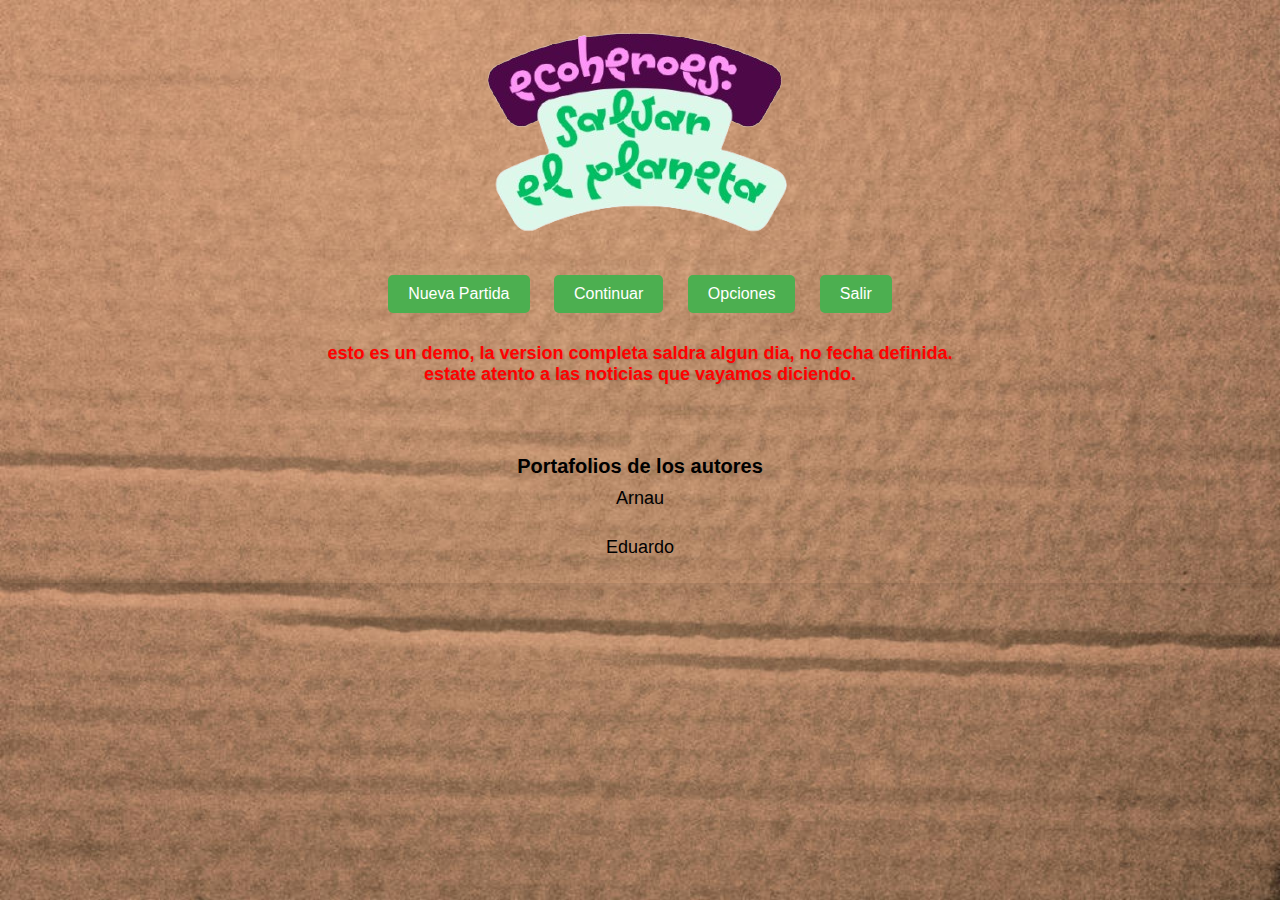
<file: index.html>
<!DOCTYPE html>
<html lang="en">
<head>
    <meta charset="UTF-8">
    <meta name="viewport" content="width=device-width, initial-scale=1.0">
    <title>Título</title>
    <link rel="stylesheet" href="styles.css">
</head>
<body>
    <div class="container">
        <img src="Ecoheroes_Salvar_el_planeta-removebg-preview.png" class="titulo" alt="Título">
        <div class="botones">
            <button id="nuevaPartida" onclick="nuevaPartida()">Nueva Partida</button>
            <button id="continuar" onclick="continuar()">Continuar</button>
            <button id="opciones" onclick="opciones()">Opciones</button>
            <button id="salir" onclick="salir()">Salir</button>
        </div>
        <p class="demo-message">
            esto es un demo, la version completa saldra algun dia, no fecha definida.
            <br>
            estate atento a las noticias que vayamos diciendo.
        </p>
        <div class="portafolios">
            <p>Portafolios de los autores</p>
            <a href="arnau-droide.github.io-main/index.html" target="_blank">Arnau</a>
            <br>
            <a href="safarria.github.io-main/index.html" target="_blank">Eduardo</a>
        </div>
    </div>
    <script>
        function nuevaPartida() {
            window.location.href = "../juego/Salva el mundo.html";
        }

        function continuar() {
            alert("Continuar");
        }

        function opciones() {
            alert("Opciones");
        }

        function salir() {
            alert("Salir");
        }
    </script>
</body>
</html>
</file>
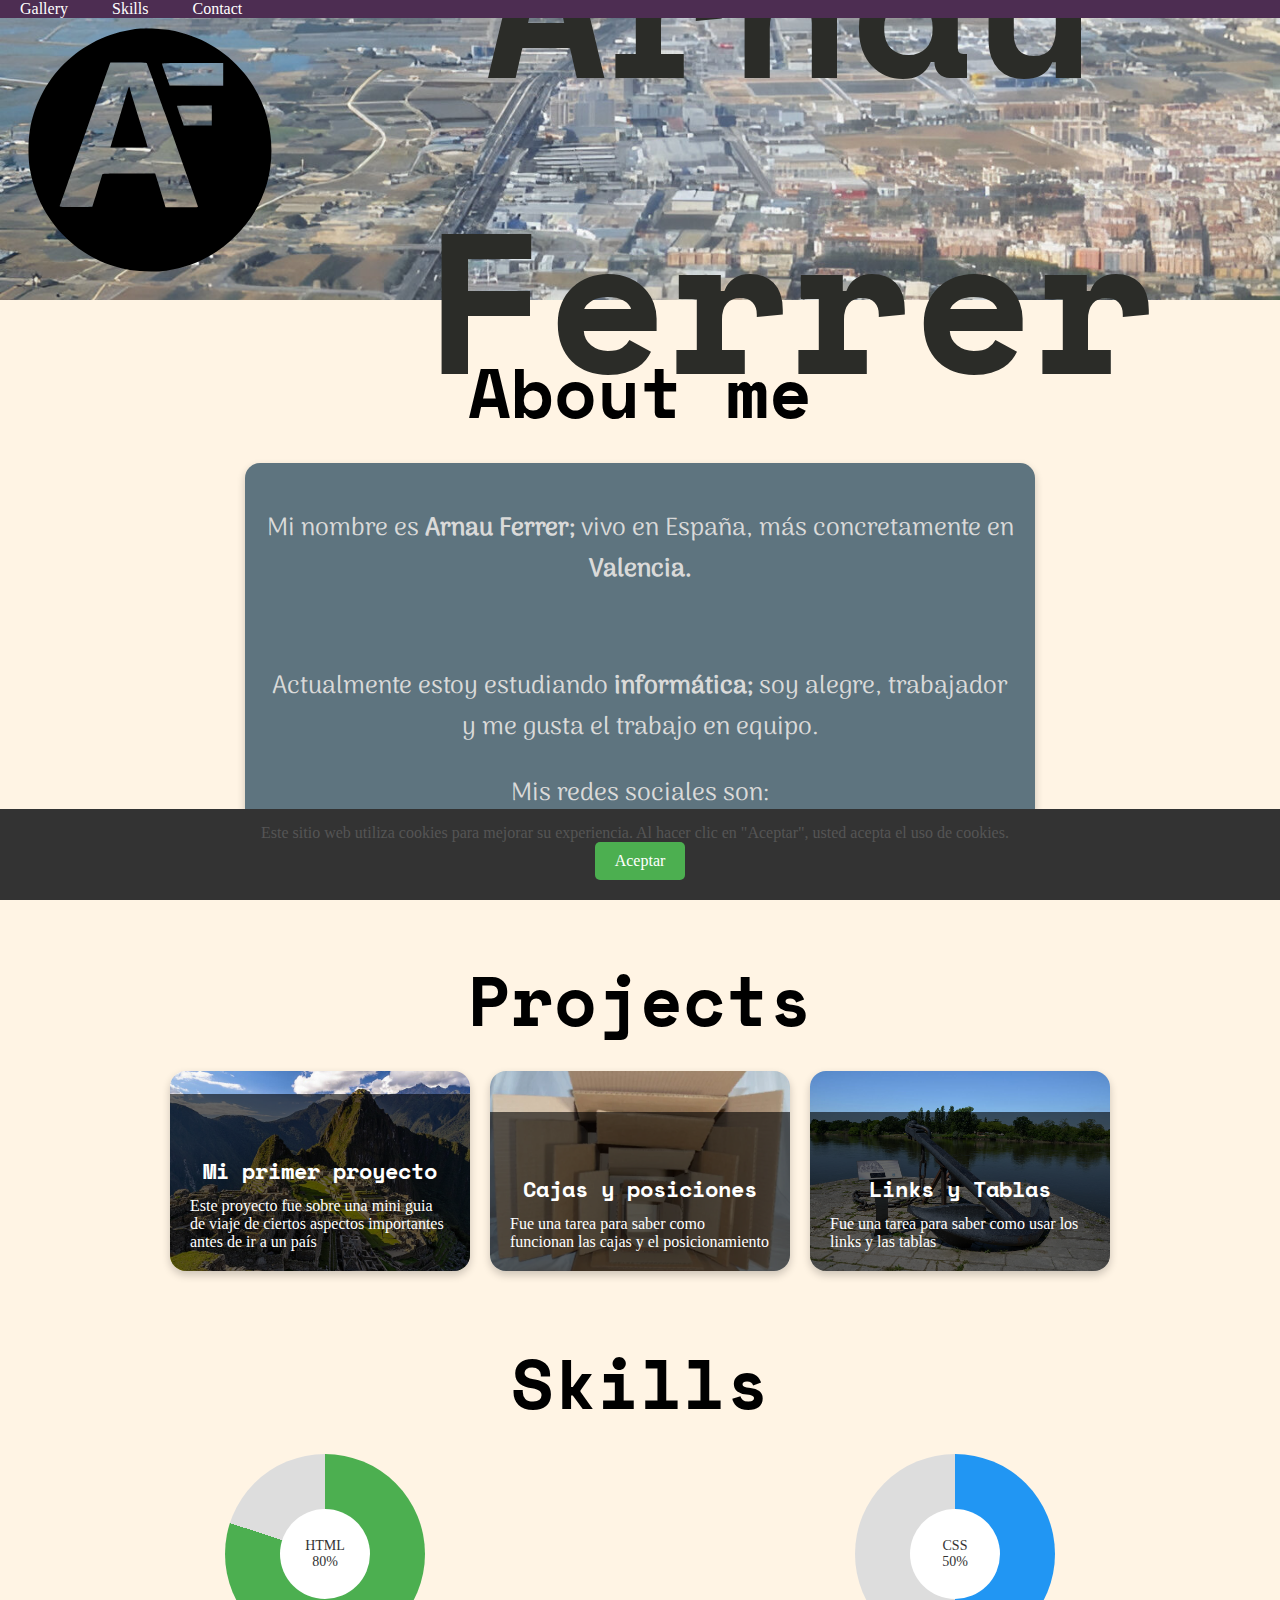
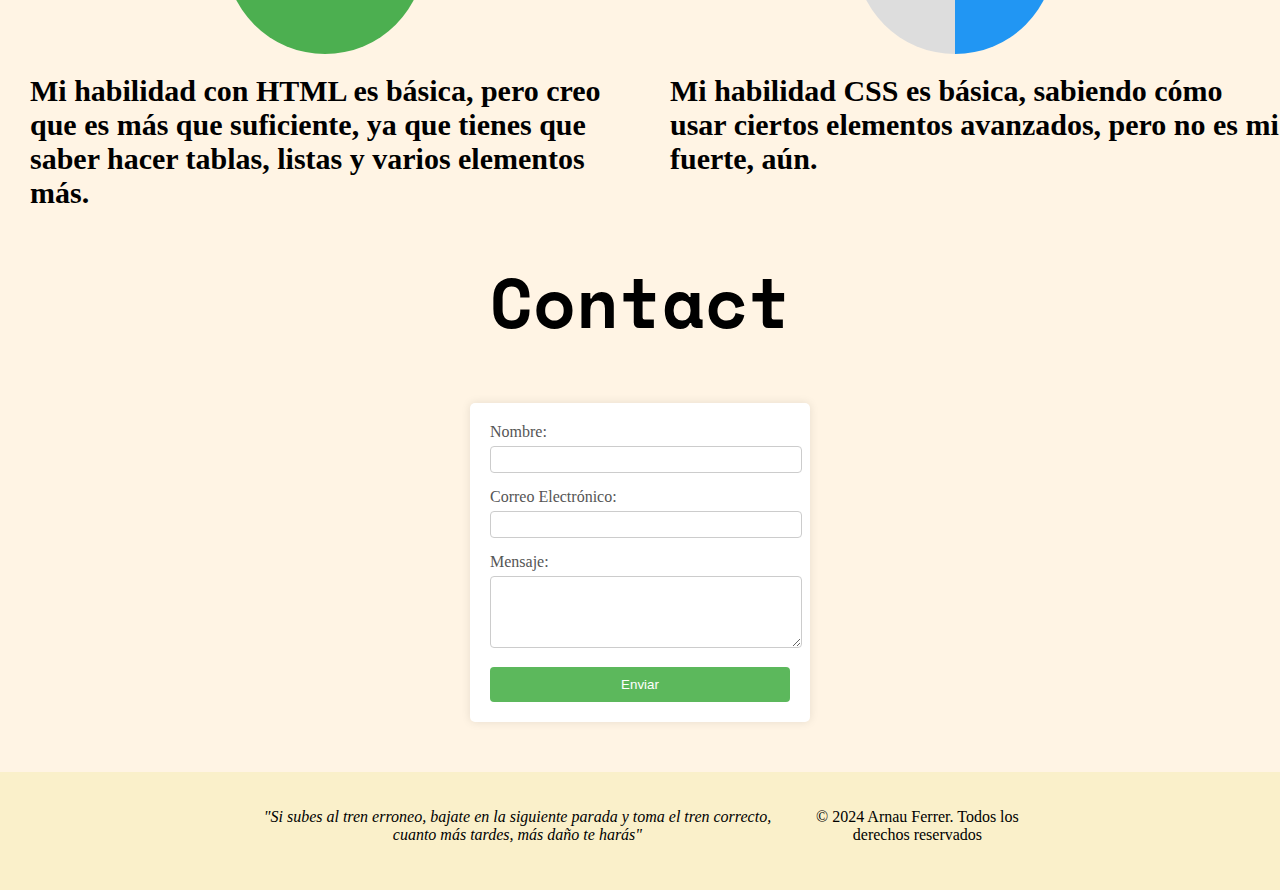
<file: arnau-droide.github.io-main/index.html>
<!DOCTYPE html>
<html lang="es">
<head>
    <meta charset="UTF-8">
    <meta name="viewport" content="width=device-width, initial-scale=1.0">
    <link rel="stylesheet" href="styles.css">
    <link rel="shortcut icon" href="images/logo_favicon.png" type="image/x-icon">
    <link rel="stylesheet" href="https://cdnjs.cloudflare.com/ajax/libs/font-awesome/5.15.4/css/all.min.css">
    <title>Portafolio</title>
</head>
<body>
    <input type="checkbox" id="cookie-consent-checkbox" class="cookie-consent-checkbox" />
    <div class="cookie-consent">
        <label for="cookie-consent-checkbox">
            <p>Este sitio web utiliza cookies para mejorar su experiencia. Al hacer clic en "Aceptar", usted acepta el uso de cookies.</p>
            <span class="accept-button">Aceptar</span>
        </label>
    </div>
    <header>
        <!-- El ul de debajo es para que haya una lista superior de navegación para ir entre partes del portafolio -->
        <nav>
            <a href="#gallery"> Gallery </a>
            <a href="#skills"> Skills </a>
            <a href="#contact"> Contact </a>
        </nav>
        <div class="me">
            <img src="images/logo.svg" alt="el logo de arnau ferrer" class="logo"> <!-- Este es el logo, no preguntar por que es svg -->
            <h1> Arnau Ferrer </h1>
        </div>
    </header>
    <h2> About me </h2>
    <section class="about">
        <p> Mi nombre es <b> Arnau Ferrer; </b> vivo en España, más concretamente en <b> Valencia. </b> </p>
        <!-- Puse la provincia por seguridad, no quería poner la ciudad -->
        <br>
        <p> Actualmente estoy estudiando <b> informática; </b> soy alegre, trabajador y me gusta el trabajo en equipo. </p>
        <p> Mis redes sociales son: </p>
        <div class="social-icons">
            <!-- Soy consciente que te lleva a las paginas de cada red social y no a mis redes, ya que no tengo de ese estilo por ahora -->
            <a href="https://facebook.com" target="_blank"> <i class="fab fa-facebook-f"></i> </a>
            <a href="https://instagram.com" target="_blank"> <i class="fab fa-instagram"></i> </a>
            <a href="https://twitter.com" target="_blank"> <i class="fab fa-twitter"></i> </a>
        </div>
    </section>
    <h2 id="gallery"> Projects </h2>
    <section class="articles" id="skills">
        <a href="projects/Proyecto 1/proyectone.html" target="_blank">
            <article class="card">
                <figure>
                    <img src="images/machu.jpg" alt="Imagen del Machu Pichu" />
                </figure>
                <div class="card-content">
                    <h2> Mi primer proyecto </h2>
                    <p> Este proyecto fue sobre una mini guia de viaje de ciertos aspectos importantes antes de ir a un país </p>
                </div>
            </article>
        </a>

        <a href="projects/CSS-HTML Cajas y posicionamiento/boxes.html" target="_blank">
            <article class="card">
                <figure>
                    <img src="images/box_in_box.jpg" alt="Imagen de una caja dentro de una caja" />
                </figure>
                <div class="card-content">
                    <h2> Cajas y posiciones </h2>
                    <p> Fue una tarea para saber como funcionan las cajas y el posicionamiento </p>
                </div>
            </article>
        </a>

        <a href="projects/CSS - Links y Tablas/tables.html" target="_blank">
            <article class="card">
                <figure>
                    <img src="images/ancre.jpg" alt="Imagen de un ancla" />
                </figure>
                <div class="card-content">
                    <h2> Links y Tablas </h2>
                    <p> Fue una tarea para saber como usar los links y las tablas </p>
                </div>
            </article>
        </a>
    </section>
    <h2> Skills </h2>
    <section>
        <div class="skills">
            <div class="skill-circle">
                <div class="outer">
                    <div class="inner">
                        <span>HTML</span>
                        <span>80%</span>
                    </div>
                </div>
            </div>
            <div class="skill-circle">
                <div class="outer">
                    <div class="inner">
                        <span>CSS</span>
                        <span>50%</span>
                    </div>
                </div>
            </div>
        </div>
        <div class="columns">
            <p>Mi habilidad con HTML es básica, pero creo que es más que suficiente, ya que tienes que saber hacer tablas, listas y varios elementos más.</p>
            <p>Mi habilidad CSS es básica, sabiendo cómo usar ciertos elementos avanzados, pero no es mi fuerte, aún.</p>
        </div>          
    </section>
    <h2 class="Contact" id="contact"> Contact </h2>
    <section>
        <div class="container">
            <form action="#" method="post">
                <div class="form-group">
                    <label for="nombre">Nombre:</label>
                    <input type="text" id="nombre" name="nombre" required>
                </div>
                <div class="form-group">
                    <label for="email">Correo Electrónico:</label>
                    <input type="email" id="email" name="email" required>
                </div>
                <div class="form-group">
                    <label for="mensaje">Mensaje:</label>
                    <textarea id="mensaje" name="mensaje" rows="4" required></textarea>
                </div>
                <button type="submit">Enviar</button>
            </form>
        </div>
    </section>
    <footer>
        <!-- "ins" viene de "inspiration" y "copy" de "copyright" -->
        <div class="footer-content">
            <p class="quote"> "Si subes al tren erroneo, bajate en la siguiente parada y toma el tren correcto, cuanto más tardes, más daño te harás" </p>
            <p class="copyright">&copy; 2024 Arnau Ferrer. Todos los derechos reservados</p>
        </div>
    </footer>
</body>
</html>
</file>
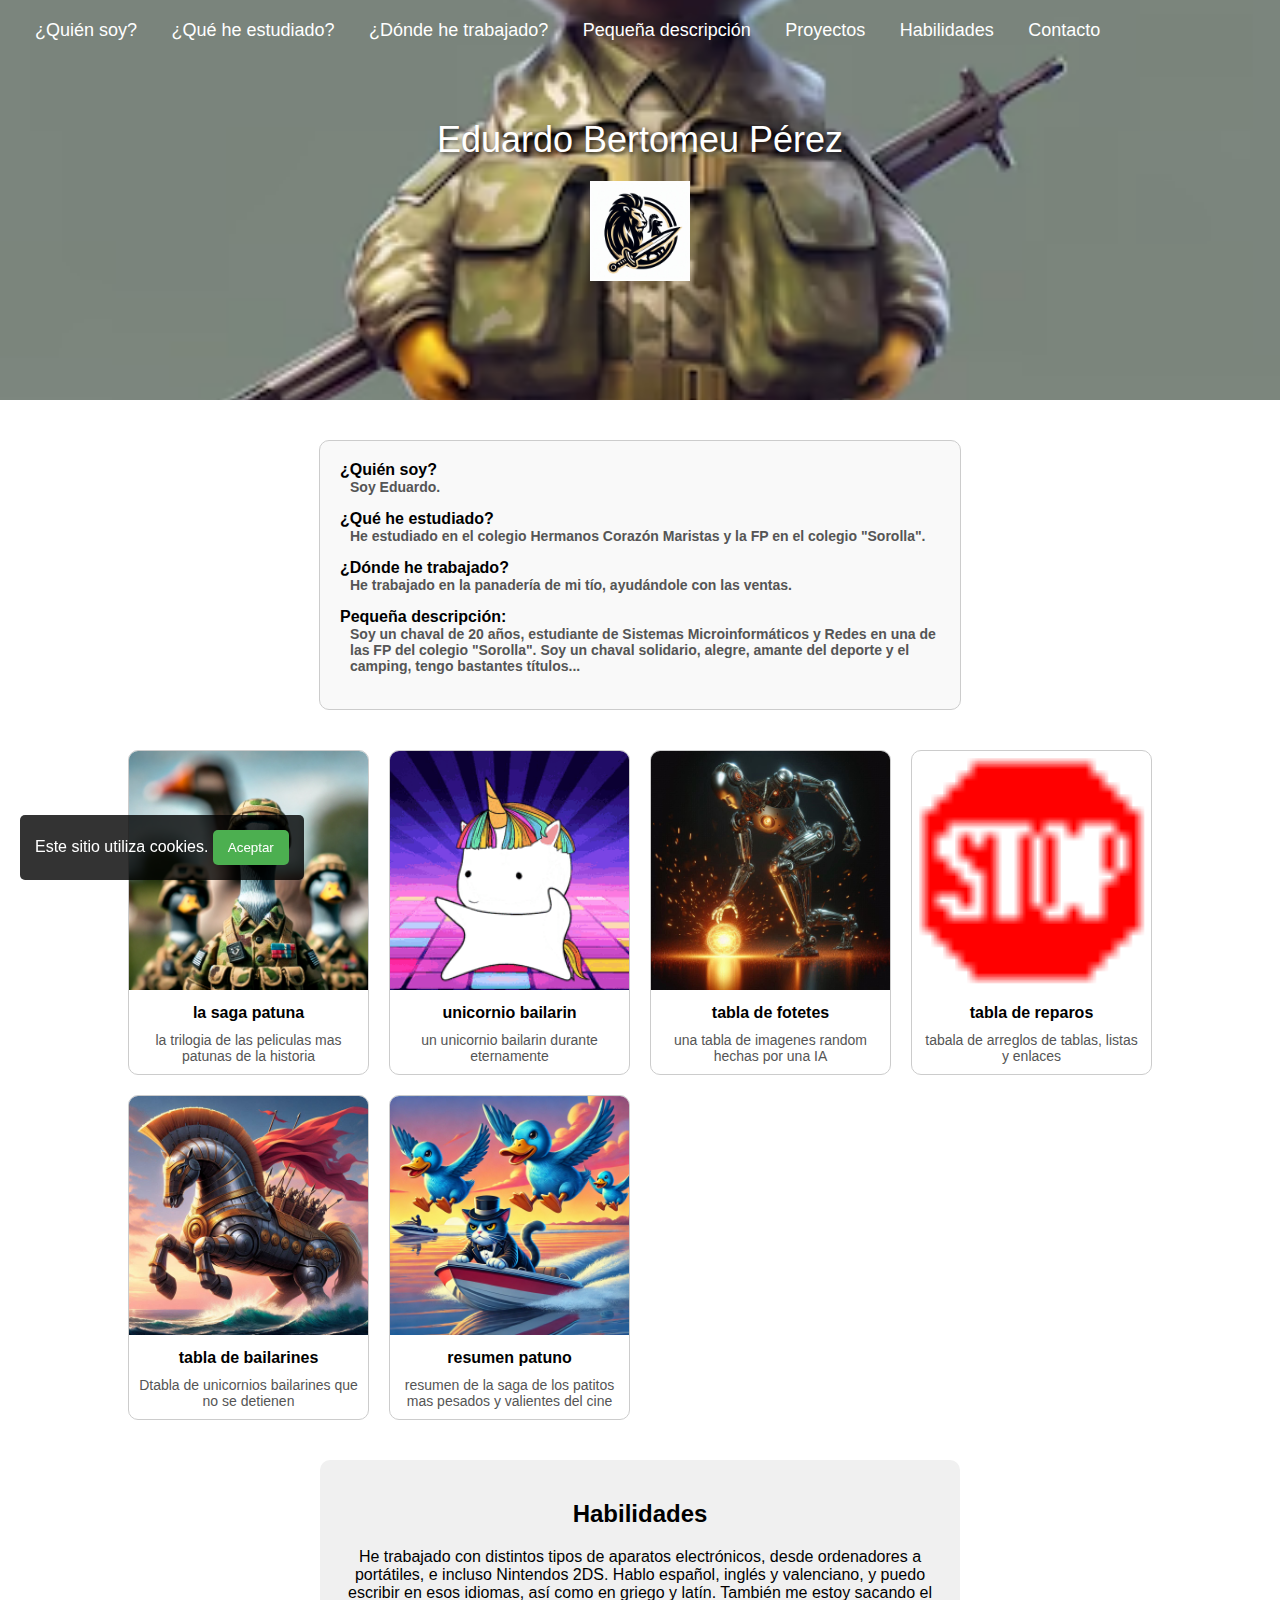
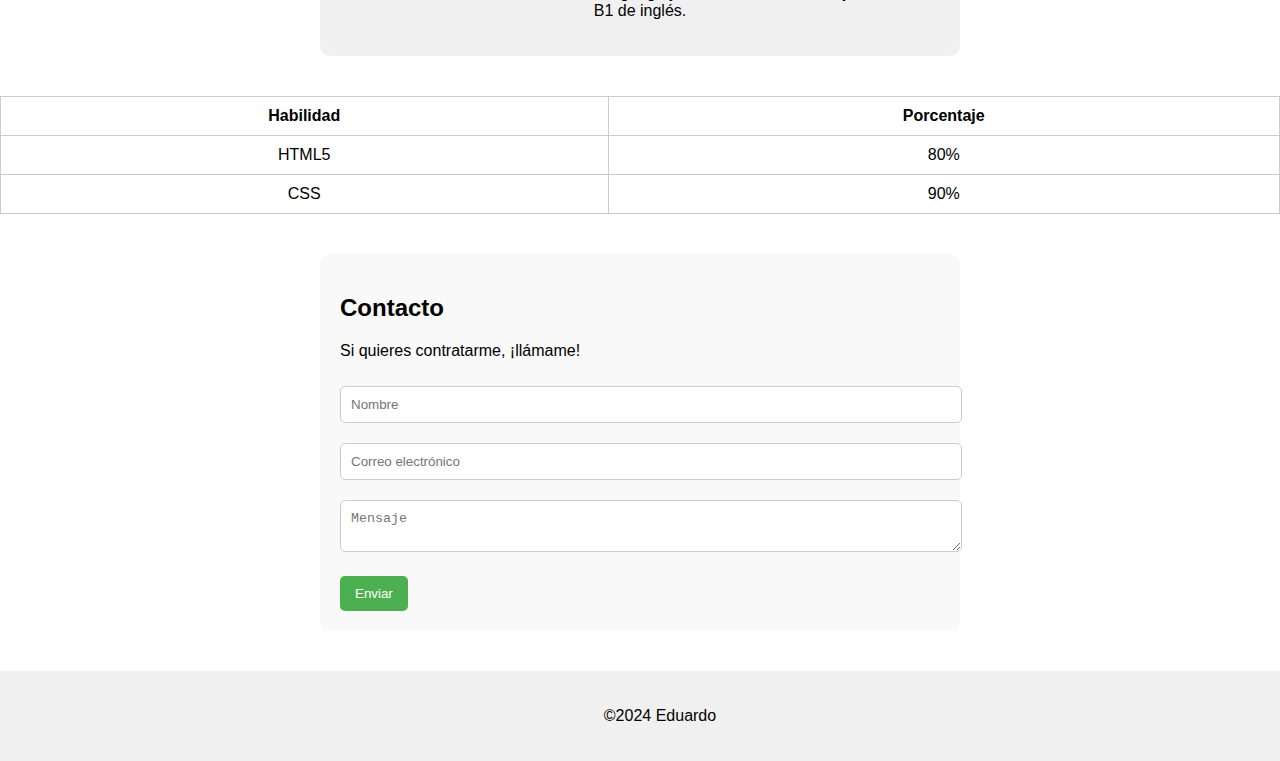
<file: safarria.github.io-main/index.html>
<!DOCTYPE html>
<html lang="es">
<head>
    <meta charset="UTF-8">
    <meta name="viewport" content="width=device-width, initial-scale=1.0">
    <title>Eduardo Bertomeu Pérez</title>
    <style>
        /* Estilos para el body */
        body {
            margin: 0; /* Elimina el margen por defecto del body */
            font-family: Arial, sans-serif; /* Establece la fuente del documento */
        }

        /* Estilos para el header */
        header {
            background-image: url('soldado-dibujos-animados-pato-lindo-fondo-pantalla-hd-sonriente_930284-39.avif'); /* Establece la imagen de fondo del header */
            background-size: cover; /* Hace que la imagen de fondo cubra todo el header */
            background-position: center; /* Centra la imagen de fondo */
            height: 400px; /* Altura del header */
            display: flex; /* Utiliza flexbox para centrar el contenido */
            flex-direction: column; /* Coloca los elementos en columna */
            justify-content: center; /* Centra verticalmente el contenido */
            align-items: center; /* Centra horizontalmente el contenido */
            color: white; /* Color del texto */
            position: relative; /* Posiciona el header de forma relativa */
        }

        /* Estilos para el texto del banner */
        .banner-text {
            font-size: 36px; /* Tamaño de la fuente del texto */
            text-shadow: 2px 2px 4px rgba(0, 0, 0, 0.7); /* Sombra del texto para mejorar la legibilidad */
        }

        /* Estilos para la imagen del banner */
        .banner-image {
            width: 100px; /* Ancho de la imagen del banner */
            margin-top: 20px; /* Espacio superior de la imagen */
        }

        /* Estilos para el menú de navegación */
        nav {
            position: absolute; /* Posiciona el menú de forma absoluta dentro del header */
            top: 20px; /* Espacio desde la parte superior */
            left: 20px; /* Espacio desde la izquierda */
        }

        /* Estilos para los enlaces del menú */
        nav a {
            color: white; /* Color de los enlaces */
            text-decoration: none; /* Elimina el subrayado de los enlaces */
            margin: 0 15px; /* Espacio horizontal entre los enlaces */
            font-size: 18px; /* Tamaño de la fuente de los enlaces */
        }

        /* Estilos para el hover de los enlaces */
        nav a:hover {
            text-decoration: underline; /* Subraya el enlace al pasar el ratón */
        }

        /* Estilos para el div de cookies */
        .cookie-banner {
            position: fixed; /* Posiciona el div de cookies de forma fija */
            bottom: 20px; /* Espacio desde la parte inferior */
            left: 20px; /* Espacio desde la izquierda */
            background-color: rgba(0, 0, 0, 0.8); /* Fondo semi-transparente */
            color: white; /* Color del texto */
            padding: 15px; /* Espaciado interno */
            border-radius: 5px; /* Bordes redondeados */
            z-index: 1000; /* Asegura que el div esté por encima de otros elementos */
        }

        /* Estilos para el botón de aceptar cookies */
        .cookie-button {
            background-color: #4CAF50; /* Color de fondo del botón */
            color: white; /* Color del texto del botón */
            border: none; /* Sin borde */
            padding: 10px 15px; /* Espaciado interno del botón */
            border-radius: 5px; /* Bordes redondeados */
            cursor: pointer; /* Cambia el cursor al pasar sobre el botón */
        }

        /* Estilos para el botón al pasar el ratón */
        .cookie-button:hover {
            background-color: #45a049; /* Color de fondo al pasar el ratón */
        }

        /* Estilos para el contenedor de preguntas */
        .questions-container {
            margin: 40px auto; /* Margen superior e inferior, centrado horizontalmente */
            width: 80%; /* Ancho del contenedor */
            max-width: 600px; /* Ancho máximo del contenedor */
            border: 1px solid #ccc; /* Borde del contenedor */
            border-radius: 10px; /* Bordes redondeados */
            padding: 20px; /* Espaciado interno */
            background-color: #f9f9f9; /* Color de fondo del contenedor */
        }

        /* Estilos para cada pregunta */
        .question {
            margin-bottom: 15px; /* Espacio inferior entre preguntas */
            font-weight: bold; /* Negrita para las preguntas */
        }

        /* Estilos para las respuestas */
        .answer {
            margin-left: 10px; /* Espacio a la izquierda de las respuestas */
            font-size: 14px; /* Tamaño de la fuente de las respuestas */
            color: #555; /* Color del texto de las respuestas */
        }

        /* Estilos para la cuadrícula de proyectos */
        .projects-container {
            display: grid; /* Utiliza grid para la disposición de los proyectos */
            grid-template-columns: repeat(auto-fill, minmax(200px, 1fr)); /* Crea columnas responsivas */
            gap: 20px; /* Espacio entre los proyectos */
            margin: 40px auto; /* Margen superior e inferior, centrado horizontalmente */
            width: 80%; /* Ancho del contenedor */
            max-width: 1200px; /* Ancho máximo del contenedor */
        }

        /* Estilos para cada proyecto */
        .project {
            border: 1px solid #ccc; /* Borde del proyecto */
            border-radius: 10px; /* Bordes redondeados */
            overflow: hidden; /* Oculta el desbordamiento */
            background-color: #fff; /* Color de fondo del proyecto */
            text-align: center; /* Centra el texto */
        }

        /* Estilos para la imagen del proyecto */
        .project img {
            width: 100%; /* Ancho completo de la imagen */
            height: auto; /* Altura automática para mantener la proporción */
        }

        /* Estilos para el título del proyecto */
        .project-title {
            font-weight: bold; /* Negrita para el título */
            margin: 10px 0; /* Margen superior e inferior */
        }

        /* Estilos para la descripción del proyecto */
        .project-description {
            font-size: 14px; /* Tamaño de la fuente de la descripción */
            color: #555; /* Color del texto de la descripción */
            padding: 0 10px; /* Espaciado horizontal */
            margin-bottom: 10px; /* Margen inferior */
        }

        /* Estilos para la sección de habilidades */
        .skills-section {
            margin: 40px auto; /* Margen superior e inferior, centrado horizontalmente */
            width: 80%; /* Ancho del contenedor */
            max-width: 600px; /* Ancho máximo del contenedor */
            padding: 20px; /* Espaciado interno */
            background-color: #f0f0f0; /* Color de fondo de la sección */
            border-radius: 10px; /* Bordes redondeados */
            text-align: center; /* Centra el texto */
        }

        /* Estilos para la tabla de habilidades */
        .skills-table {
            width: 100%; /* Ancho completo de la tabla */
            border-collapse: collapse; /* Colapsa los bordes de la tabla */
            margin-top: 20px; /* Margen superior de la tabla */
        }

        /* Estilos para las celdas de la tabla */
        .skills-table th, .skills-table td {
            border: 1px solid #ccc; /* Borde de las celdas */
            padding: 10px; /* Espaciado interno de las celdas */
            text-align: center; /* Centra el texto en las celdas */
        }

        /* Estilos para los enlaces */
        .links-section a {
            display: inline-block; /* Muestra los enlaces en línea */
            margin: 10px; /* Margen entre los enlaces */
            text-decoration: none; /* Elimina el subrayado */
            color: #007BFF; /* Color del texto de los enlaces */
            font-size: 18px; /* Tamaño de la fuente de los enlaces */
        }

        /* Estilos para el hover de los enlaces */
        .links-section a:hover {
            text-decoration: underline; /* Subraya el enlace al pasar el ratón */
        }

        /* Estilos para el formulario de contacto */
        .contact-form {
            margin: 40px auto; /* Margen superior e inferior, centrado horizontalmente */
            width: 80%; /* Ancho del cont enedor */
            max-width: 600px; /* Ancho máximo del contenedor */
            padding: 20px; /* Espaciado interno */
            background-color: #f9f9f9; /* Color de fondo del formulario */
            border-radius: 10px; /* Bordes redondeados */
        }

        /* Estilos para los campos del formulario */
        .contact-form input, .contact-form textarea {
            width: 100%; /* Ancho completo de los campos */
            padding: 10px; /* Espaciado interno */
            margin: 10px 0; /* Margen superior e inferior */
            border: 1px solid #ccc; /* Borde del campo */
            border-radius: 5px; /* Bordes redondeados */
        }

        /* Estilos para el botón de envío */
        .contact-form button {
            background-color: #4CAF50; /* Color de fondo del botón */
            color: white; /* Color del texto del botón */
            border: none; /* Sin borde */
            padding: 10px 15px; /* Espaciado interno del botón */
            border-radius: 5px; /* Bordes redondeados */
            cursor: pointer; /* Cambia el cursor al pasar sobre el botón */
            margin-top: 10px; /* Margen superior del botón */
        }

        /* Estilos para el botón al pasar el ratón */
        .contact-form button:hover {
            background-color: #45a049; /* Color de fondo al pasar el ratón */
        }

        /* Estilos para el pie de página */
        footer {
            text-align: center; /* Centra el texto del pie de página */
            padding: 20px; /* Espaciado interno */
            background-color: #f0f0f0; /* Color de fondo del pie de página */
            position: relative; /* Posiciona el pie de página de forma relativa */
            bottom: 0; /* Asegura que esté al final de la página */
            width: 100%; /* Ancho completo del pie de página */
        }
    </style>
</head>
<body>

<header>
    <div class="banner-text">Eduardo Bertomeu Pérez</div>
    <img src="trabajo portafolio/un logo con una espada con empuñadura de leon y un caballo de Troya.png" alt="Banner" class="banner-image">
    <nav>
        <a href="#quien-soy">¿Quién soy?</a>
        <a href="#que-he-estudiado">¿Qué he estudiado?</a>
        <a href="#donde-he-trabajado">¿Dónde he trabajado?</a>
        <a href="#descripcion">Pequeña descripción</a>
        <a href="#proyectos">Proyectos</a>
        <a href="#habilidades">Habilidades</a>
        <a href="#contacto">Contacto</a>
    </nav>
</header>

<div class="cookie-banner" id="cookie-banner">
    Este sitio utiliza cookies. <button class="cookie-button" onclick="acceptCookies()">Aceptar</button>
</div>

<div class="questions-container">
    <div id="quien-soy" class="question">¿Quién soy?
        <div class="answer">Soy Eduardo.</div>
    </div>
    <div id="que-he-estudiado" class="question">¿Qué he estudiado?
        <div class="answer">He estudiado en el colegio Hermanos Corazón Maristas y la FP en el colegio "Sorolla".</div>
    </div>
    <div id="donde-he-trabajado" class="question">¿Dónde he trabajado?
        <div class="answer">He trabajado en la panadería de mi tío, ayudándole con las ventas.</div>
    </div>
    <div id="descripcion" class="question">Pequeña descripción:
        <div class="answer">Soy un chaval de 20 años, estudiante de Sistemas Microinformáticos y Redes en una de las FP del colegio "Sorolla". Soy un chaval solidario, alegre, amante del deporte y el camping, tengo bastantes títulos...</div>
    </div>
</div>

<div id="proyectos" class="projects-container">
    <div class="project">
        <a href="ed.html"><img src="imagen1.png" alt="Proyecto 1"></a>
        <div class="project-title">la saga patuna</div>
        <div class="project-description"> la trilogia de las peliculas mas patunas de la historia</div>
    </div>
    <div class="project">
        <a href="PRUEBA 2.html"><img src="trabajo3/dancingunicorn.gif" alt="Proyecto 2"></a>
        <div class="project-title">unicornio bailarin</div>
        <div class="project-description">un unicornio bailarin durante eternamente</div>
    </div>
    <div class="project">
        <a href="trabajoimgaen/felix.html"><img src="trabajoimgaen/el futuro es hoy.jpg" alt="Proyecto 3"></a>
        <div class="project-title">tabla de fotetes</div>
        <div class="project-description">una tabla de imagenes random hechas por una IA</div>
    </div>
    <div class="project">
        <a href="tarea 343/tarea2.html"><img src="tarea 343/stop.gif" alt="Proyecto 4"></a>
        <div class="project-title">tabla de reparos</div>
        <div class="project-description">tabala de arreglos de tablas, listas y enlaces</div>
    </div>
    <div class="project">
        <a href="trabajo3/trabajo.html"><img src="legendary steel_fighting type Pokemon based on the Trojan Horse.png" alt="Proyecto 5"></a>
        <div class="project-title">tabla de bailarines</div>
        <div class="project-description">Dtabla de unicornios bailarines que no se detienen</div>
    </div>
    <div class="project">
        <a href="caprtea css/index.html"><img src="imagen2.png" alt="Proyecto 6"></a>
        <div class="project-title">resumen patuno</div>
        <div class="project-description">resumen de la saga de los patitos mas pesados y valientes del cine</div>
    </div>
</div>

<div class="skills-section">
    <h2>Habilidades</h2>
    <p>He trabajado con distintos tipos de aparatos electrónicos, desde ordenadores a portátiles, e incluso Nintendos 2DS. Hablo español, inglés y valenciano, y puedo escribir en esos idiomas, así como en griego y latín. También me estoy sacando el B1 de inglés.</p>
</div>

<table class="skills-table">
    <tr>
        <th>Habilidad</th>
        <th>Porcentaje</th>
    </tr>
    <tr>
        <td>HTML5</td>
        <td>80%</td>
    </tr>
    <tr>
        <td>CSS</td>
        <td>90%</td>
    </tr>
</table>

<div id="contacto" class="contact-form">
    <h2>Contacto</h2>
    <p>Si quieres contratarme, ¡llámame!</p>
    <form>
        <input type="text" name="nombre" placeholder="Nombre" required>
        <input type="email" name="correo" placeholder="Correo electrónico" required>
        <textarea name="mensaje" placeholder="Mensaje" required></textarea>
        <button type="submit">Enviar</button>
    </form>
</div>

<footer>
    <p>©2024 Eduardo</p>
</footer>

<script>
    function acceptCookies() {
        document.getElementById('cookie-banner').style.display = 'none'; // Oculta el banner de cookies
    }
</script>

</body>
</html>
</file>
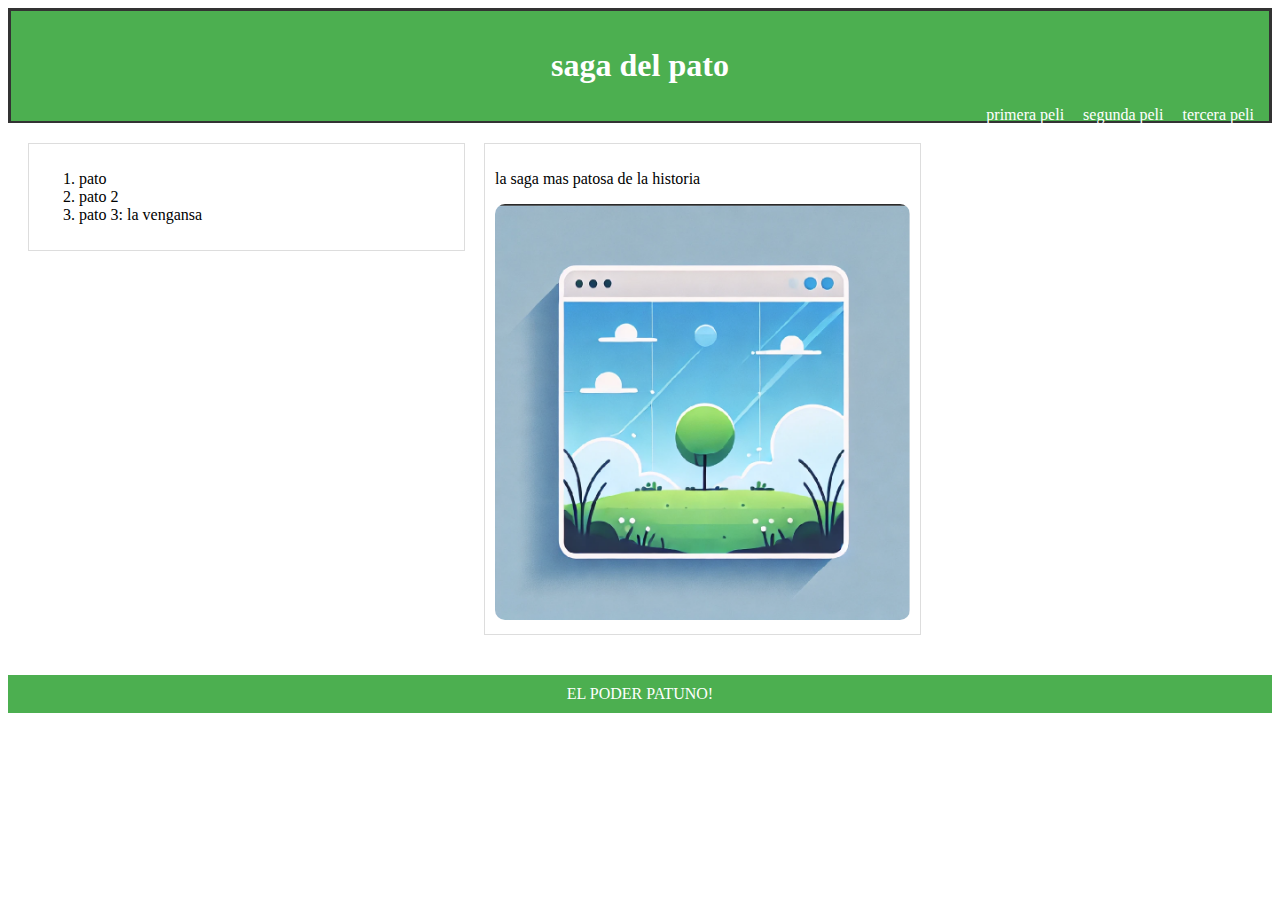
<file: safarria.github.io-main/caprtea css/index.html>
<!DOCTYPE html>
<html lang="en">
<head>
    <meta charset="UTF-8">
    <meta name="viewport" content="width=device-width, initial-scale=1.0">
    <title>saga</title>
    <link rel="stylesheet" href="styles.css">
</head>
<body>
    <header>
        <h1>saga del pato</h1>
        <nav>
            <ul>
                <li><a href="#">primera peli</a></li>
                <li><a href="#">segunda peli</a></li>
                <li><a href="#">tercera peli</a></li>
            </ul>
        </nav>
    </header>
    <section class="main">
        <div class="left">
            <ol>
                 <li>pato</li>
                <li>pato 2</li>
                <li>pato 3: la vengansa</li>
            </ol>
        </div>
        <div class="right">
            <p>la saga mas patosa de la historia</p>
            <img src="Captura de pantalla 2024-10-10 082455.png" alt="una imagen patonica">
        </div>
    </section>
    <footer>
        <a href="#">EL PODER PATUNO!</a>
    </footer>
</body>
</html>
</file>
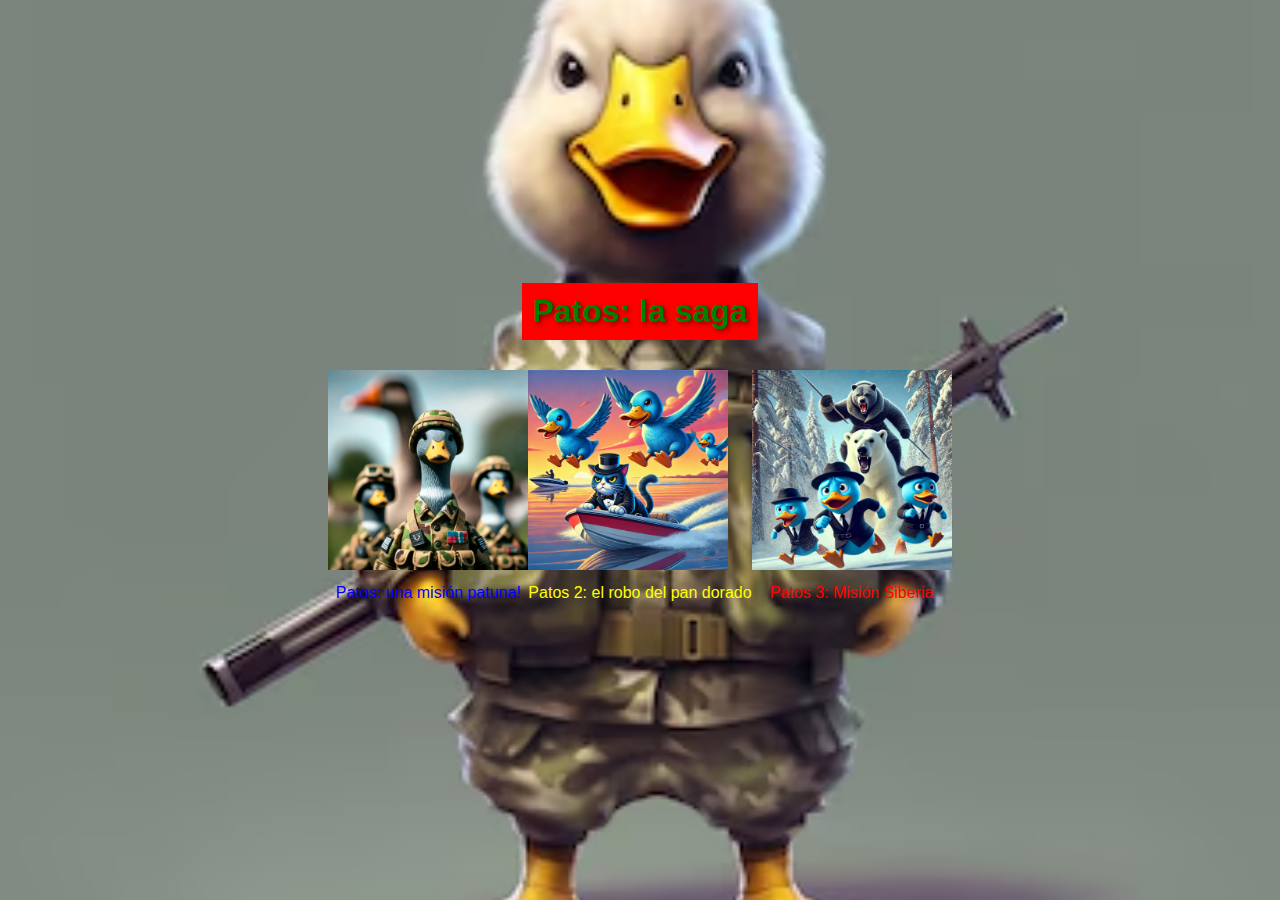
<file: safarria.github.io-main/ed.html>
<!DOCTYPE html>
<html lang="es">
<head>
    <meta charset="UTF-8">
    <meta name="viewport" content="width=device-width, initial-scale=1.0">
    <title>Patos: La Saga</title>
    <style>
        body {
            margin: 0;
            padding: 0;
            height: 100vh;
            background-image: url(soldado-dibujos-animados-pato-lindo-fondo-pantalla-hd-sonriente_930284-39.avif); /* Cambia la ruta a tu imagen de fondo */
            background-size: cover;
            background-position: center;
            display: flex;
            flex-direction: column;
            align-items: center;
            justify-content: center;
            font-family: Arial, sans-serif;
        }
        h1 {
            color: green;
            text-shadow: 2px 2px 5px rgba(0, 0, 0, 0.5);
            background-color: red;
            padding: 10px;
            margin-bottom: 30px;
        }
        .container {
            display: flex;
            flex-direction: column;
            align-items: center;
        }
        .row {
            display: flex;
            justify-content: space-around;
            margin-bottom: 20px;
        }
        img {
            width: 200px;
            height: auto;
            transition: transform 0.3s ease;
            cursor: pointer;
        }
        img:hover {
            transform: scale(1.2);
        }
        .description {
            margin-top: 10px;
            font-size: 16px;
            text-align: center;
        }
        .blue { color: blue; }
        .yellow { color: yellow; }
        .red { color: red; }
    </style>
</head>
<body>

    <h1>Patos: la saga</h1>

    <div class="container">
        <!-- Primera fila de imágenes y texto -->
        <div class="row">
            <div>
                <img src="imagen1.png" alt="Patos 1" onclick="window.location.href='par'">
                <p class="description blue">Patos: una misión patuna!</p>
            </div>
            <div>
                <img src="imagen2.png" alt="Patos 2" onclick="window.location.href='patos2.html'">
                <p class="description yellow">Patos 2: el robo del pan dorado</p>
            </div>
            <div>
                <img src="imagen3.1.png" alt="Patos 3" onclick="window.location.href='patos3.html'">
                <p class="description red">Patos 3: Misión Siberia</p>
            </div>
        </div>
    </div>

    <script>
        // Este script cambia la URL cuando se hace clic en una imagen para redirigir a una nueva página.
        // Las páginas 'patos1.html', 'patos2.html', 'patos3.html' deben contener el resumen de cada película.
    </script>

</body>
</html>
</file>
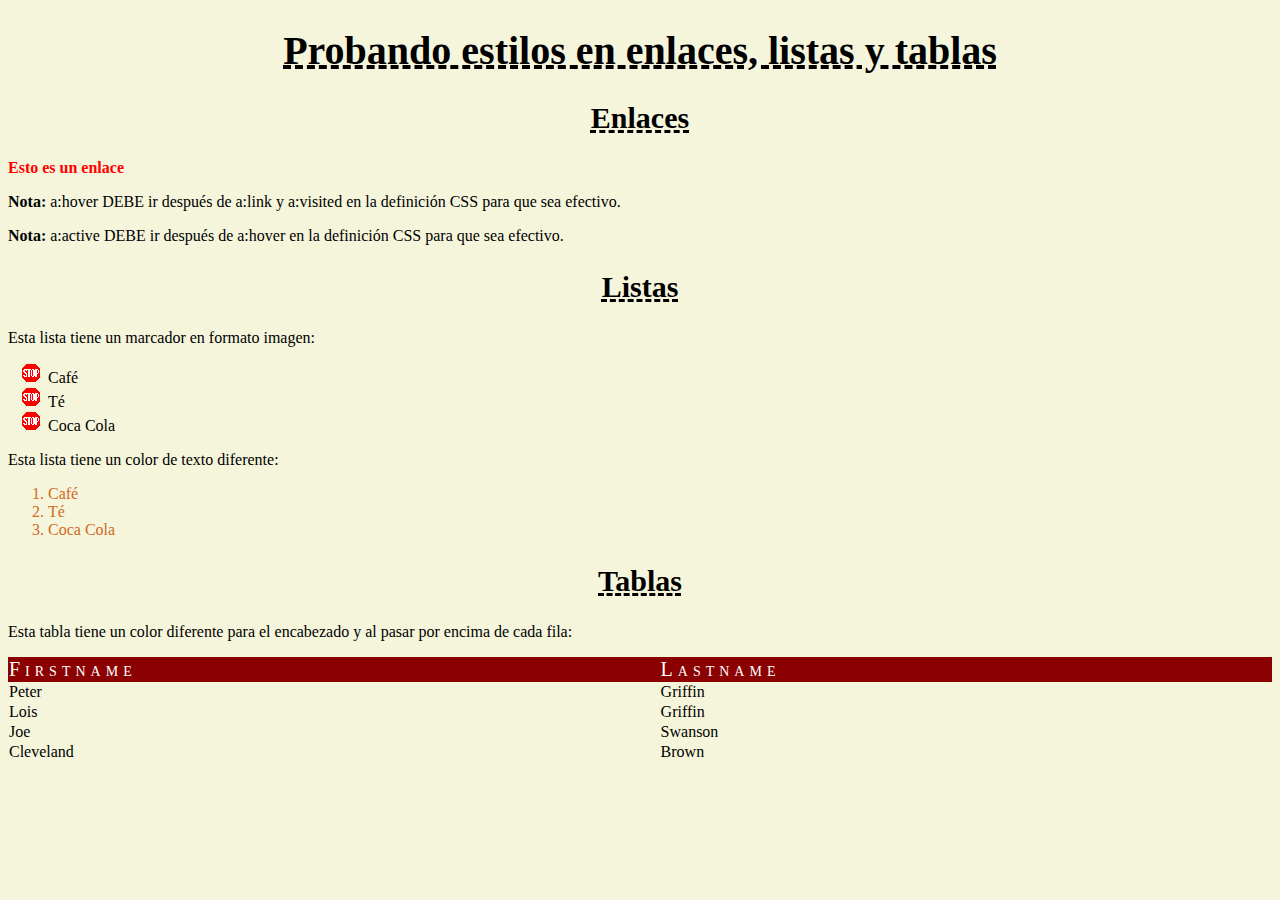
<file: safarria.github.io-main/tarea 343/tarea2.html>
<!DOCTYPE html>
<html xmlns:mso="urn:schemas-microsoft-com:office:office" xmlns:msdt="uuid:C2F41010-65B3-11d1-A29F-00AA00C14882">
<head>
  <title>trabajo feliz</title>  
  <style>
    body {
      font-family: 'Lucida Sans';
      background-color: beige;
      text-align: justify;
    }
    h1 {
      text-align: center;
      text-decoration-line: underline;
      text-decoration-style: dashed;
      font-family: Impact;
      font-size: 40px;
    }
    h2 {
      text-align: center;
      text-decoration-line: underline;
      text-decoration-style: dashed;
      font-family: Impact;
      font-size: 30px;
    }
    a {
      font-weight: bold;
    }
    a:link {
      color:red;
      text-decoration-line: none;
    }
    a:visited {
      color: green;
      text-decoration-line: none;
    }
    a:hover {
      color: hotpink;
      text-decoration-line: underline;
      text-decoration-style: dotted magenta;
    }
    a:active {
      color: blue;
      text-decoration-line: underline;
      text-decoration-style: dotted darkblue;
    }
    span {
      font-weight: bold;
    }
    ul li {
      list-style-image: url(stop.gif);
    }
    ol li {
      color:chocolate;
    }
    table {
      border-collapse: collapse;
      width: 100%;
    }
    th td {
      text-align: left;
      padding: 8px;
      vertical-align: 1px solid #ddd;
    }
    th {
      background-color: darkred;
      color: white;
      font-family: Impact;
      font-variant: small-caps;
      letter-spacing: 5px;
      font-weight: normal;
      font-size: 20px;
    }
    tr:hover {
      background-color: coral;
    }
  </style>
</head>
<body>

 <h1> Probando estilos en enlaces, listas y tablas </h1>

 <h2> Enlaces </h2>

<p><a href="#">Esto es un enlace</a></p>
<p><span>Nota:</span> a:hover DEBE ir después de a:link y a:visited en la definición CSS para que sea efectivo.</p>
<p><span>Nota:</span> a:active DEBE ir después de a:hover en la definición CSS para que sea efectivo.</p>


 <h2> Listas </h2>

 <p>Esta lista tiene un marcador en formato imagen:</p>

<ul>
  <li>Café</li>
  <li>Té</li>
  <li>Coca Cola</li>
</ul>

<p>Esta lista tiene un color de texto diferente:</p>
<ol>
  <li>Café</li>
  <li>Té</li>
  <li>Coca Cola</li>
</ol>

 <h2> Tablas </h2>

 <p> Esta tabla tiene un color diferente para el encabezado y al pasar por encima de cada fila: </p>
  
 <table>
  <tr>
    <th>Firstname</th>
    <th>Lastname</th>
  </tr>
  <tr>
    <td>Peter</td>
    <td>Griffin</td>
  </tr>
  <tr>
    <td>Lois</td>
    <td>Griffin</td>
  </tr>
  <tr>
    <td>Joe</td>
    <td>Swanson</td>
  </tr>
  <tr>
    <td>Cleveland</td>
    <td>Brown</td>
</tr>
</table>

  
  </body>
</html>
</file>
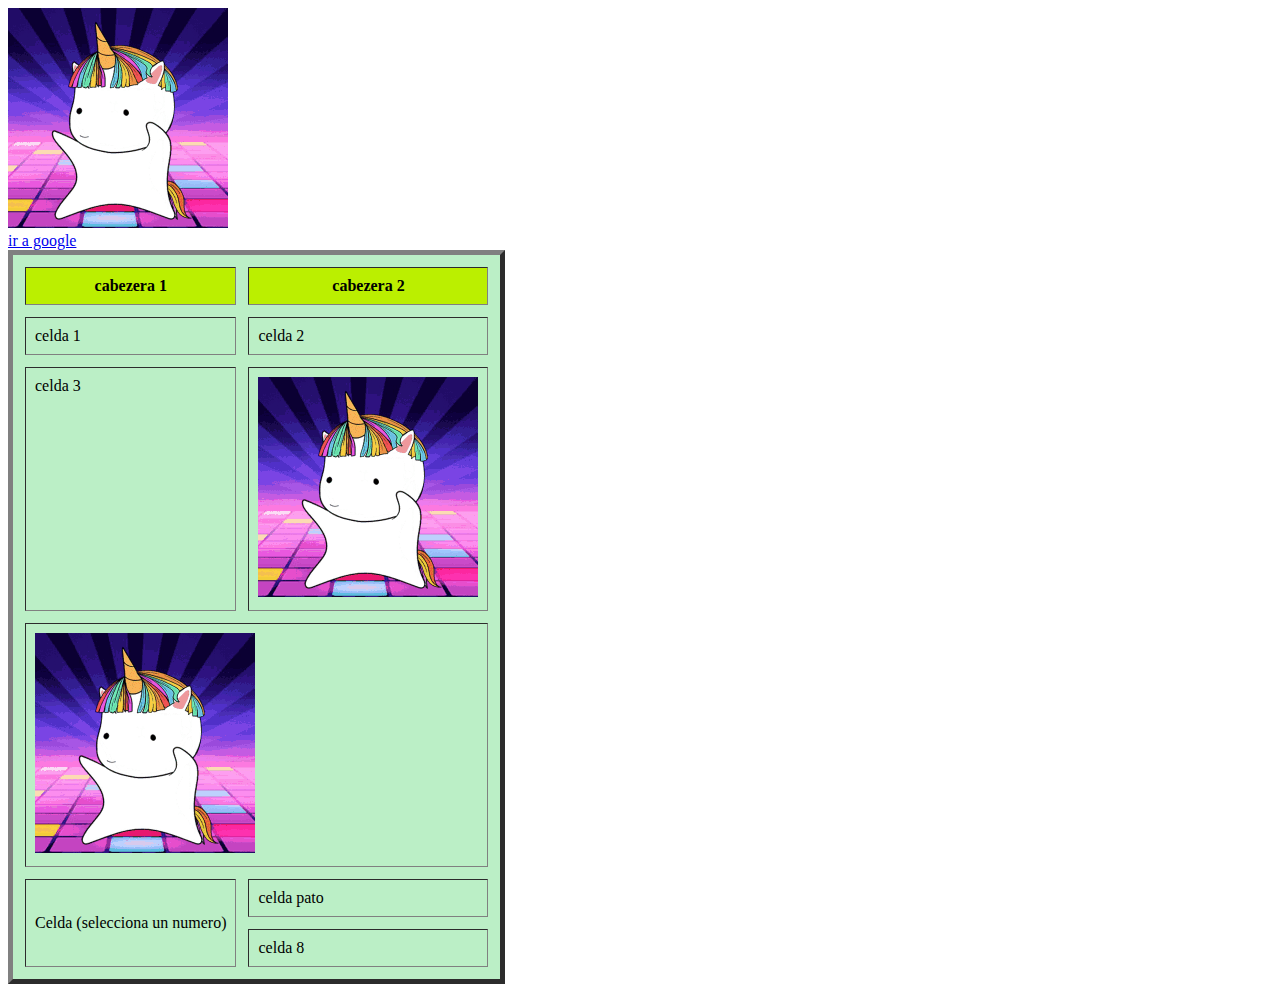
<file: safarria.github.io-main/trabajo3/trabajo.html>
<!DOCTYPE html>
<html lang="en">
<head>
    <meta charset="UTF-8">
    <meta name="viewport" content="width=device-width, initial-scale=1.0">
    <title>Document</title>
    <link rel="icon" type="image/x-icon" href="favicon.png">
</head>
<body>
    <a href="http://www.google.es">
        <img src="dancingunicorn.gif" alt="unicornio bailarin"> 
        <br>
        <span>ir a google</span>
   </a>
   <table border="5px" bgcolor="bbefc6" cellspacing="12px" cellpadding="9px">
       <tr bgcolor="bbef00">
           <th>cabezera 1</th>
           <th>cabezera 2</th>
       </tr>
       <tr>
           <td>celda 1</td>
           <td>celda 2</td>
       </tr>
       <tr>
           <td valign="top">celda 3</td>
           <td><img src="dancingunicorn.gif" alt="unicornio bailarin"></td>
       </tr>
       <tr>
        <td colspan="2"><img src="dancingunicorn.gif" alt=""></td>
       </tr>
       <tr>
        <td rowspan="2">Celda (selecciona un numero)</td>
        <td>celda pato</td>
       </tr>
       <tr>

        <td>celda 8</td>
       </tr>
   </table>
</body>
</html>
</file>
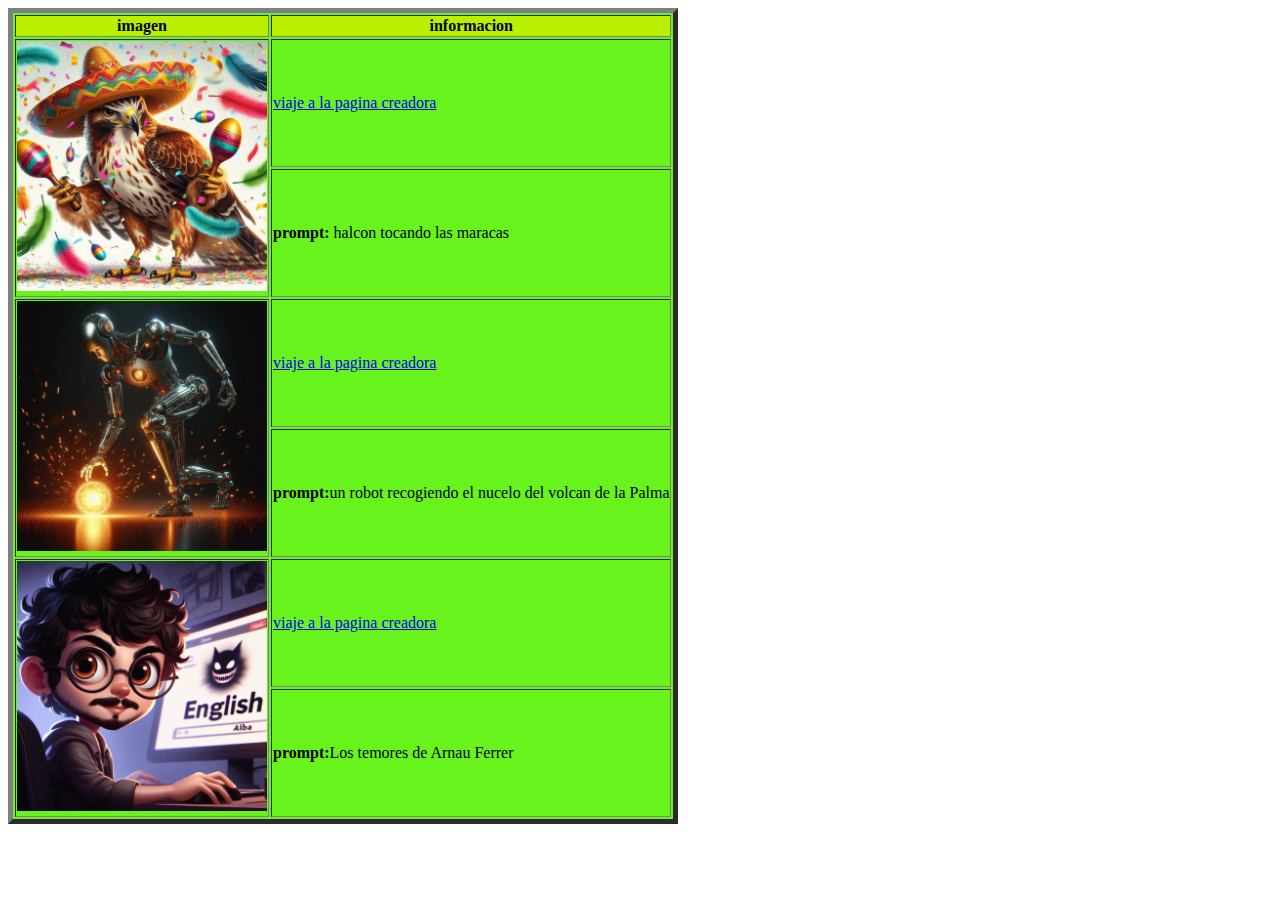
<file: safarria.github.io-main/trabajoimgaen/felix.html>
<!DOCTYPE html>
<html lang="en">
<head>
    <meta charset="UTF-8">
    <meta name="viewport" content="width=device-width, initial-scale=1.0">
    <title>imagenes</title>
    <link rel="icon" type="x-icon" href="../trabajo3/favicon.png">
</head>
<body>
    <table border="5px" bgcolor="67f31b">
        <tr bgcolor="bbef00">
            <th>
                imagen
            </th>
            <th>
                informacion
            </th>
        </tr>
        <tr>
           <td rowspan="2"><img src="Halcon.jpg" height="250px" width="250px"></td>
           <td><a href="https://www.bing.com/chat?form=NTPCHB">viaje a la pagina creadora</a></td>
        </tr>
        <tr>

            <td><b>prompt:</b> halcon tocando las maracas</td>
        </tr>
        <tr>
            <td rowspan="2"><img src="el futuro es hoy.jpg" height="250px" width="250px"></td>
            <td><a href="https://www.bing.com/chat?form=NTPCHB">viaje a la pagina creadora</a></td>
        </tr>
        <tr>
           
            <td><b>prompt:</b>un robot recogiendo el nucelo del volcan de la Palma</td>
        </tr>
        <tr>
            <td rowspan="2"><img src="miedo de Arnau.jpg" height="250px" width="250px"></td>
            <td><a href="https://www.bing.com/chat?form=NTPCHB">viaje a la pagina creadora</a></td>
        </tr>
        <tr>

            <td><b>prompt:</b>Los temores de Arnau Ferrer</td>
        </tr>
    </table>
</body>
</html>
</file>
<file: styles.css>
body {
    margin: 0;
    padding: 0;
    font-family: Arial, sans-serif;
    text-align: center;
    background: url('textura_fondo.jpg') no-repeat center center fixed;
    background-size: cover;
}

.container {
    position: relative;
    width: 100%;
    height: 100vh;
    overflow: hidden;
}

.titulo {
    margin-top: 20px;
    max-width: 80%;
}

.botones {
    margin-top: 20px;
}

button {
    background: none;
    border: none;
    cursor: pointer;
    margin: 10px;
    padding: 10px 20px;
    font-size: 16px;
    border-radius: 5px;
    background-color: #4CAF50;
    color: white;
}

button:hover {
    background-color: #45a049;
}
.demo-message {
    margin-top: 20px;
    font-size: 18px;
    color: red;
    font-weight: bold;
    text-align: center;
    text-shadow: 1px 1px 2px rgba(0, 0, 0, 0.2);
}

.portafolios {
    margin-top: 30px;
    padding: 20px;
    border-radius: 10px;
    box-shadow: 0 4px 8px rgba(0, 0, 0, 0.1);
    text-align: center;
}

.portafolios p {
    font-size: 20px;
    font-weight: bold;
    margin-bottom: 10px;
}

.portafolios a {
    display: block;
    margin: 5px 0;
    color: black;
    text-decoration: none;
    font-size: 18px;
}

.portafolios a:hover {
    text-decoration: underline;
}
</file>
<file: arnau-droide.github.io-main/styles.css>
/*
Hay varios font-face que me gustaría poner para hacer un estilo "profesional", pero más a mi agrado
*/

@font-face {
    font-family: "SpaceMono";
    src: url(fonts/Space_Mono/SpaceMono-Bold.ttf);
    font-weight: bold;
    font-style: bold;
}

@font-face {
    font-family: "Arima";
    src: url(fonts/Arima,Space_Mono/Arima/Arima-VariableFont_wght.ttf);
    font-weight: normal;
    font-style: normal;
}

/*
Ignorar el siguiente formato de "body", es solo para darle el color de fondo,
no tiene mucha relevancia en el resto.
*/

body {
    margin: 0;
    padding: 0;
    background-color: #FFF4E4;
}

/*
Aquí esta situado el Header
*/

nav {
    background-color: #4D2D52;
    position: fixed; /* Al usar "position: fixed" hacemos que el elemento se fije en la pantalla */
    top: 0; /* Si queremos que el elemento se fije en la parte superior de la pantalla, lo mejor es poner "top: 0" */
    width: 100%; /* Nos aseguramos que ocupe el 100% */
    z-index: 1000; /* Y nos aseguramos que quede superpuesto a otros elementos */
}

nav a {
    margin: 0 20px;
    color: white;
    text-decoration: none;
}

nav a:hover {
    text-decoration: underline;
}

/*
Es importante separar los elementos del html
*/

img {
    width: 300px;
    height: auto;
}

/*
"me" es parte del titulo que esta mi nombre
*/

.me {
    background-image: url('images/myvillage.jpg'); /* Esto hace que se pueda poner una imagen de fondo en vez de un color */
    background-size: cover; /* Podemos hacer que la imagen se ajuste a la pantalla de forma perfecta */
    background-position: center;/* Así hacemos que la imagen se centre, pero si quisieramos mostrar otra parte de la imagen, es tan facil como cambiar "center" por "top" o "bottom" */
    color: #2B2C28;
    height: 300px;
    display: flex;
    justify-content: center;
    align-items: center;
    text-align: center;
}

h1 {
    font-size: 200px;
    margin: 0;
    font-family: "SpaceMono";
}

/*
Todo el codigo de debajo es el "about"
*/

.about {
    width: 750px;
    padding: 20px;
    margin: 20px auto;
    border-radius: 15px;
    box-shadow: 0 4px 8px rgba(0, 0, 0, 0.2);
    background-color: #5E747F;
    text-align: center;
    font-family: "Arima";
  }

.about p {
    color: #DADAD9;
    font-size: 25px;
  }

.social-icons a {
    margin: 0 10px;
    color: white;
    font-size: 18px;
    text-decoration: none;
}

.social-icons a:hover {
    color: peru;
}

/*
Situado los proyectos (creditos a chatgpt, la verdad; menos el titulo)
*/

h2 {
    padding-top: 40px;
    text-align: center;
    font-size: 70px;
    margin: 0;
    font-family: "SpaceMono";
}

/*
General estilos para la sección y el artículo
*/

.articles {
    display: flex;
    flex-wrap: wrap; /* Permite que las tarjetas se envuelvan en varias filas si es necesario */
    gap: 20px; /* Espacio entre las tarjetas */
    padding: 20px;
    justify-content: center; /* Centra las tarjetas horizontalmente */
    align-items: center; /* Centra las tarjetas verticalmente en el contenedor */
  }
  
  /* Estilo de la tarjeta (similar al ejemplo anterior) */
  .card {
    position: relative;
    width: 300px;
    height: 200px;
    overflow: hidden;
    border-radius: 16px;
    box-shadow: 0 4px 8px rgba(0, 0, 0, 0.2);
    transition: all 0.3s ease;
    flex-shrink: 0; /* Previene que la tarjeta se reduzca de tamaño */
  }
  
  .card:hover {
    transform: scale(1.05);
  }
  
  .card figure {
    margin: 0;
    width: 100%;
    height: 100%;
  }
  
  .card img {
    width: 100%;
    height: 100%;
    object-fit: cover;
    transition: transform 0.3s ease;
  }
  
  .card:hover img {
    transform: scale(1.1);
  }
  
  .card-content {
    position: absolute;
    bottom: 0;
    left: 0;
    width: 100%;
    background: rgba(0, 0, 0, 0.6);
    color: #fff;
    padding: 20px;
    box-sizing: border-box;
    transition: transform 0.3s ease;
  }
  
  .card-content {
    transform: translateY(0);
  }
  
  .card:hover .card-content {
    transform: translateY(100%);
  }
  
  .card h2 {
    margin: 0 0 10px;
    font-size: 1.4rem;
  }
  
  .card p {
    margin: 0;
    font-size: 1rem;
  }  

/*
Le pedí a chatgpt que diera ayuda con circulos de skills
*/

.skills {
  display: flex;
  justify-content: space-around;
  flex-wrap: wrap;
  gap: 20px;
  padding: 20px;
}

/* Estilo de cada círculo de habilidad */

.skill-circle {
  position: relative;
  width: 200px;
  height: 200px;
  border-radius: 50%;
}

.outer {
  position: absolute;
  width: 100%;
  height: 100%;
  border-radius: 50%;
  background: conic-gradient(
    #4caf50 0% 80%, /* Nivel de HTML */
    #ddd 80% 100%
  );
  display: flex;
  align-items: center;
  justify-content: center;
}

.inner {
  width: 90px;
  height: 90px;
  background-color: #ffffff;
  border-radius: 50%;
  display: flex;
  flex-direction: column;
  align-items: center;
  justify-content: center;
  font-size: 14px;
  color: #333;
}

.inner span {
  display: block;
  text-align: center;
}

.skill-circle:nth-child(1) .outer {
  background: conic-gradient(#4CAF50 0% 80%, #ddd 80% 100%);
}

.skill-circle:nth-child(2) .outer {
  background: conic-gradient(#2196F3 0% 50%, #ddd 50% 100%);
}

/*
Solo el formato de la descripción de los skills (gracias Chatgpt)
*/

.columns {
  display: flex;
  gap: 30px; /* Nos da un espacio entre columnas */
  padding-left: 30px;
}

.columns p {
  font-family: 'Lucida Sans';
  font-size: 30px;
  flex: 1; /* Hace que cada columna ocupe el mismo ancho */
  margin: 0;
  font-weight: bold;
  color: black;
}


/*
Esto es para el footer, intentaré darle un color diferente
*/

footer {
    text-align: center;
    padding: 20px;
    background-color: #FAF0CA;
}

.footer-content {
    display: flex;
    justify-content: space-between;
    align-items: center;
    max-width: 800px;
    margin: 0 auto;
    padding-bottom: 10px;
}

.quote {
    font-style: italic;
}

/*
Esto de aquí abajo es lo de cookies
*/

.cookie-consent {
    position: fixed;
    bottom: 0;
    left: 0;
    right: 0;
    background-color: #333;
    color: #fff;
    padding: 15px;
    text-align: center;
    display: flex;
    justify-content: center;
    align-items: center;
    z-index: 1000;
}

.cookie-consent p {
    margin: 0;
    margin-right: 10px;
}

.accept-button {
    background-color: #4CAF50;
    color: white;
    padding: 10px 20px;
    cursor: pointer;
    border-radius: 5px;
    display: inline-block;
}

.cookie-consent-checkbox {
    display: none; /* Oculta el checkbox */
}

.cookie-consent-checkbox:checked + .cookie-consent {
    display: none; /* Oculta el mensaje cuando el checkbox está marcado */
}


.container {
  width: 300px;
  margin: 50px auto;
  padding: 20px;
  background: white;
  border-radius: 5px;
  box-shadow: 0 0 10px rgba(0, 0, 0, 0.1);
}

.form-group {
  margin-bottom: 15px;
}

label {
  display: block;
  margin-bottom: 5px;
  color: #555;
}

input[type="text"],
input[type="email"],
textarea {
  width: 100%;
  padding: 5px;
  border: 1px solid #ccc;
  border-radius: 4px;
  transition: all 0.2s ease; /* Transición suave */
}

input[type="text"]:focus,
input[type="email"]:focus,
textarea:focus {
  border-color: #5cb85c; /* Cambia el color del borde al enfocar */
  transform: scale(1.02); /* Aumenta ligeramente el tamaño */
}

button {
  width: 100%;
  padding: 10px;
  background-color: #5cb85c;
  color: white;
  border: none;
  border-radius: 4px;
  cursor: pointer;
}

button:hover {
  background-color: #4cae4c;
}
</file>
<file: safarria.github.io-main/caprtea css/styles.css>
,m  body {
    font-family: Arial;
    margin: 0;
    padding: 0;
}
header {
    background-color: #4CAF50;
    text-align: center;
    color: white;
    border-bottom: 2px;
    border-style: solid;
    border-color: #333;
    padding: 15px;
    position: relative;
}
ul {
    float: right;
    margin: 0;
    padding: 0;
    list-style: none;
}
ul li {
    display: inline;
    margin-left: 15px;
}
ul li a {
    color: white;
    text-decoration: none;
}
.main {
    padding: 20px;
    overflow: hidden;
}
.left {
    width: 45%;
    border: 1px solid #ddd;
    padding: 10px;
    margin-right: 2%;
    float: left;
}
.right {
    width: 45%;
    border: 1px solid #ddd;
    padding: 10px;
    margin-right: 2%;
    float: left;
}
img {
    width: 100%;
    border-radius: 10px;
}
footer {
    background-color: #4CAF50;
    border-top: 2px #333;
    text-align: center;
    color: white;
    padding: 10px;
    margin-top: 20px;
}
footer a {
    color: white;
    text-decoration: none;
}
footer a:hover {
    color: #ddd;
    text-decoration: none;
}
</file>
